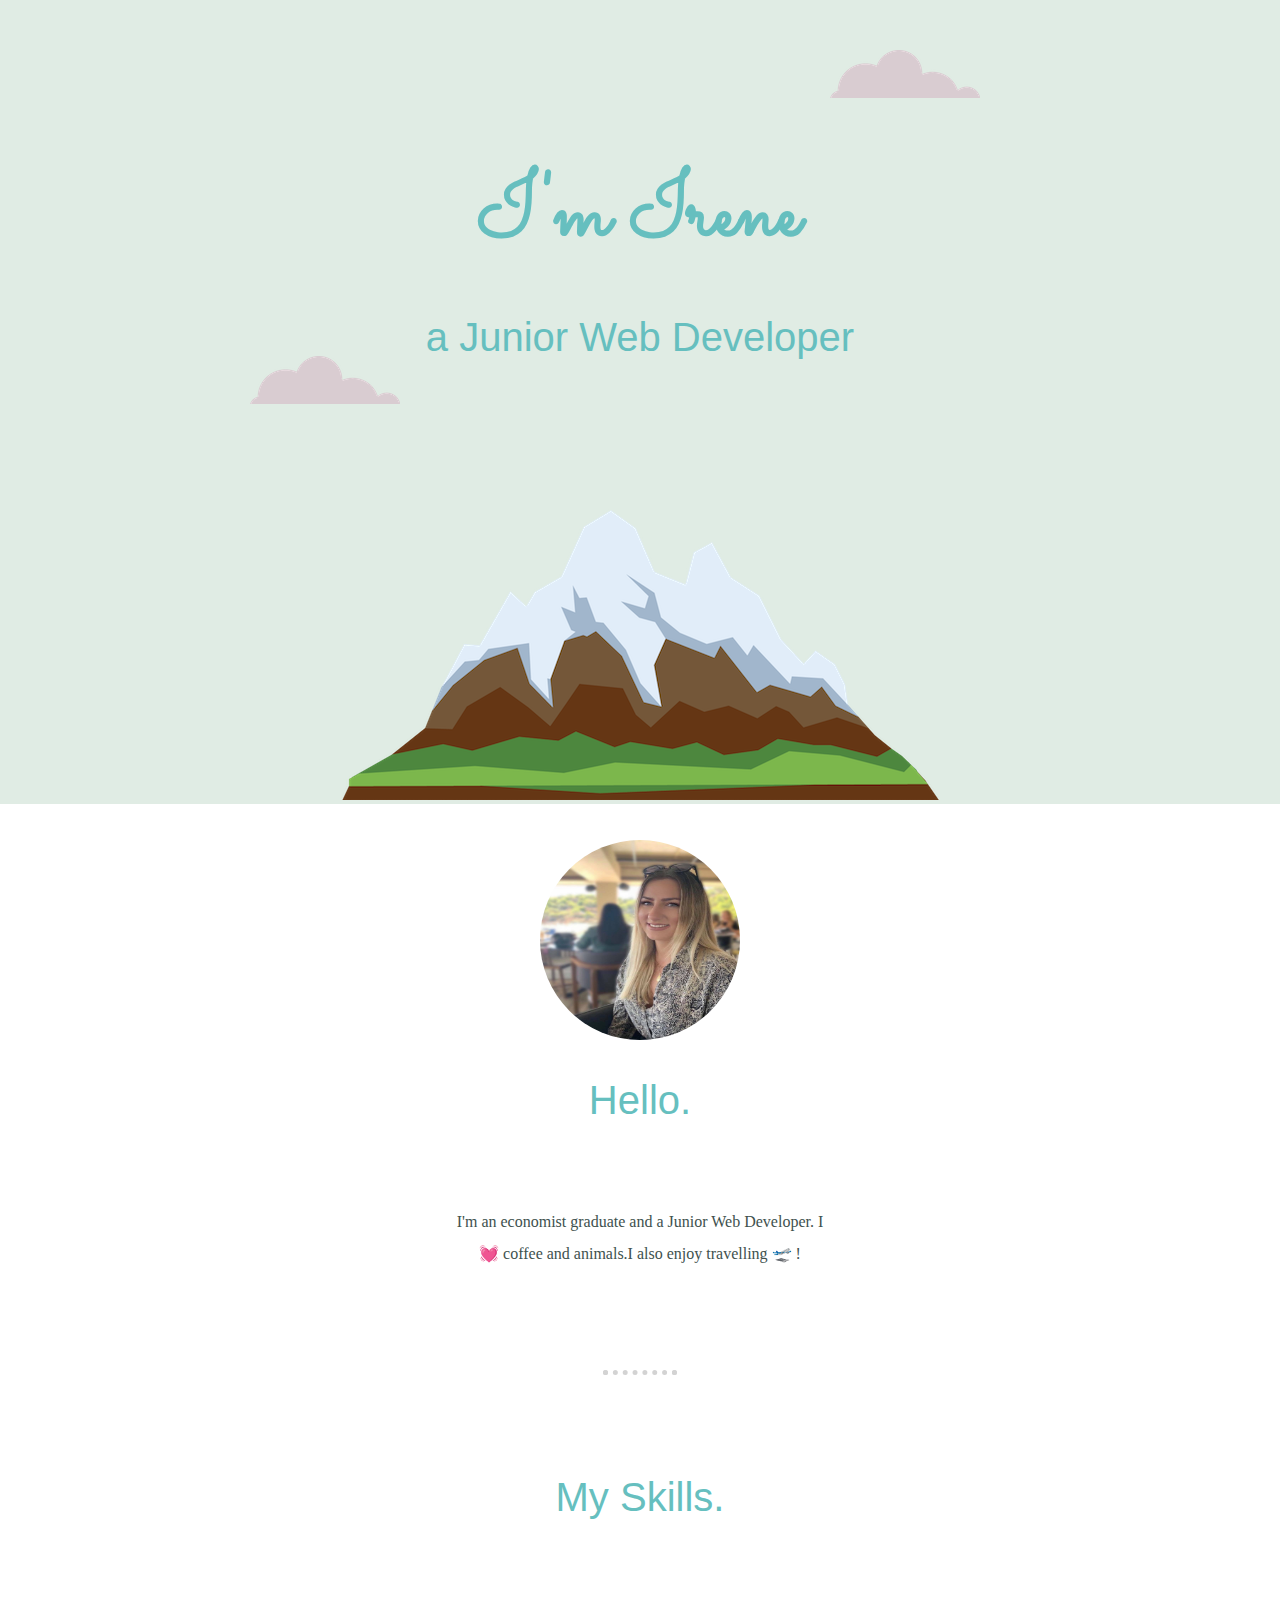
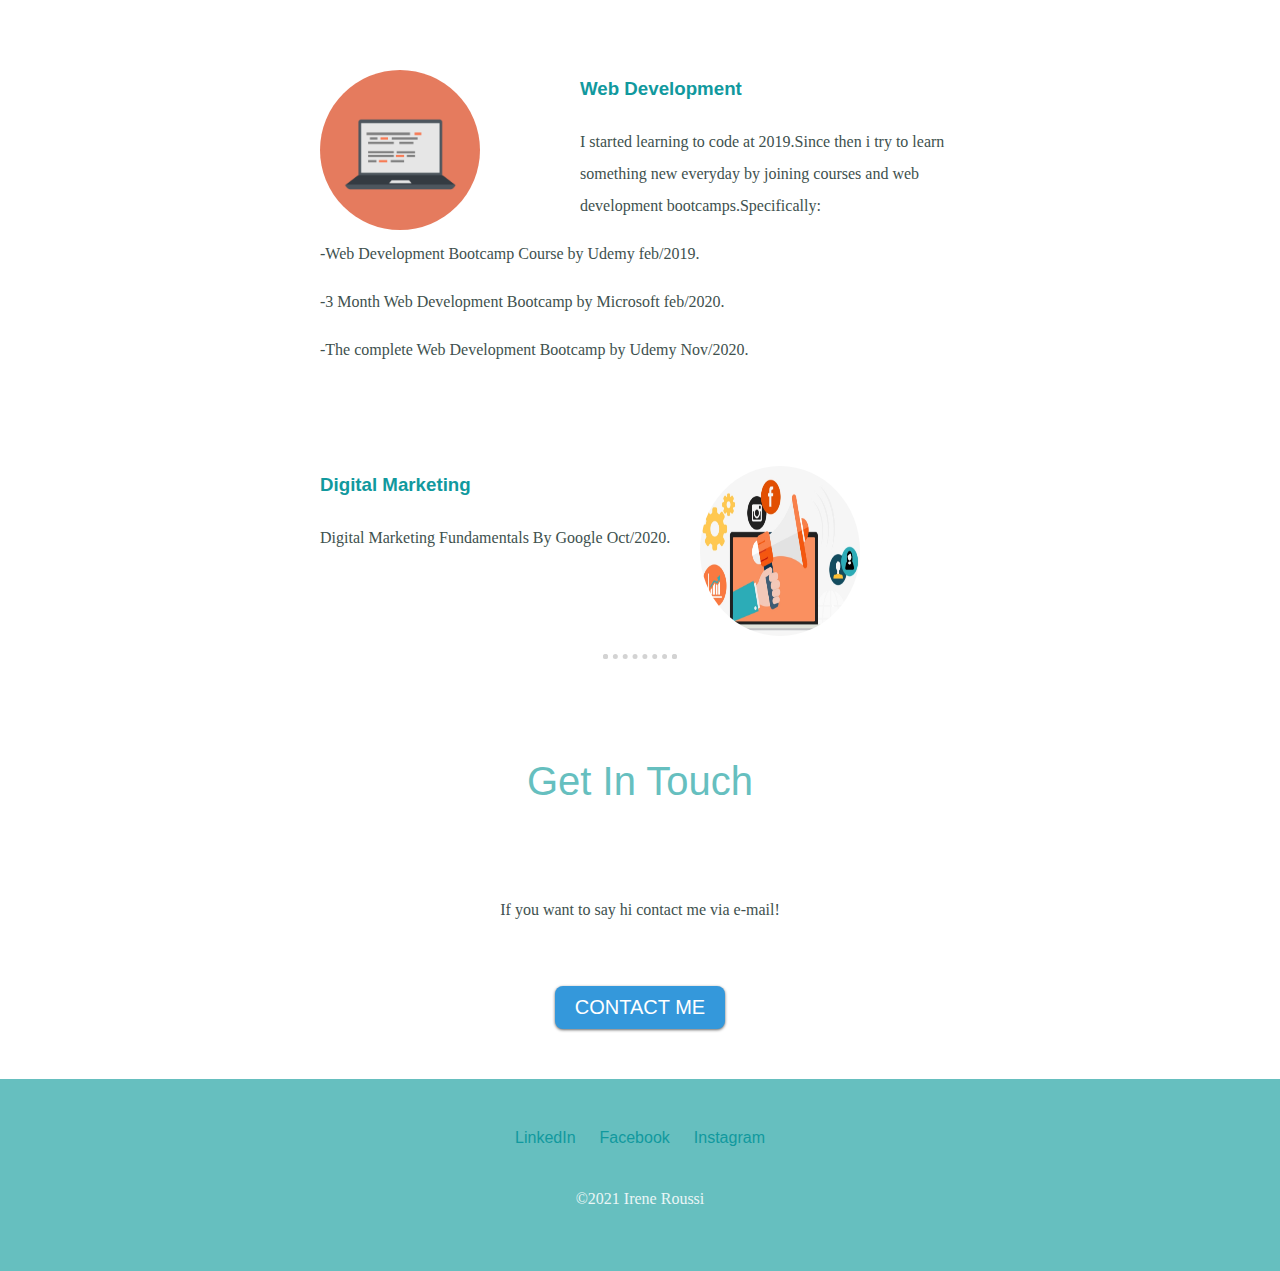
<file: Css  - Μy online cv/index.html>
<!DOCTYPE html>
<html lang="en" dir="ltr">

<head>
  <meta charset="utf-8">
  <title></title>
  <link rel="stylesheet" href="css/styles.css">
  <link rel="icon" href="images/favicon-32x32.png">
  <link href='https://fonts.googleapis.com/css?family=Sacramento' rel='stylesheet'>
</head>

<body>
  <div class="top-container">
    <img class='top-cloud' src="images/cloud.png" alt="cloud image">
    <h1>I'm Irene</h1>
    <h2>a Junior Web Developer</h2>
    <img class='bottom-cloud' src="images/cloud.png" alt="cloud image">
    <img class='mountain' src="images/mountain.png" alt="mountain image">
  </div>


    <div class="middle-container">
      <div class="profile">
        <br>
        <br>
        <img class='my-image' src="images/irene.jpg" alt="my profile picture">
        <h2>Hello.</h2>
        <p class='intro'>I'm an economist graduate and a Junior Web Developer. I &#128147; coffee and animals.I also enjoy travelling &#128747; !</p>

      </div>
      <hr>
      <div class="skills">
        <h2>My Skills.</h2>
        <div class="skill-row">
          <img class="coding" src="images/computer.png" alt="coding image">
          <h3>Web Development</h3>
          <p>I started learning to code at 2019.Since then i try to learn something new everyday by joining courses and web development bootcamps.Specifically:</p>

          <p>-Web Development Bootcamp Course by Udemy feb/2019.</p>
          <p>-3 Month Web Development Bootcamp by Microsoft feb/2020.</p>
          <p>-The complete Web Development Bootcamp by Udemy Nov/2020. </p>

        </div>
        <div class="skill-row">
          <img class="marketing" src="images/marketing.png" alt="marketing image">
          <h3>Digital Marketing</h3>
          <p>Digital Marketing Fundamentals By Google Oct/2020.</p>
        </div>
      </div>


    <hr>

      <div class="contact-me">
        <h2>Get In Touch</h2>

        <p class='contact'>If you want to say hi contact me via e-mail!</p>
         <button class="btn" onclick="location.href='mailto:eiriniroussi17@gmail.com';">CONTACT ME</button>
      </div>
    </div>
    <div class="bottom-container">
      <a class="footer-link" href="https://www.linkedin.com/in/eirini-roussi/">LinkedIn</a>
      <a class="footer-link" href="https://www.facebook.com/roussi.eirini/">Facebook</a>
      <a class="footer-link" href="https://www.instagram.com/eirini_roussi/">Instagram</a>
      <p class='copyright'> ©2021 Irene Roussi</p>

    </div>


</body>

</html>
</file>
<file: Css  - Μy online cv/css/styles.css>
.top-container {
  background-color: #e0ece4;
  position: relative;
  padding-top: 100px;

}

body {
  font-family: 'Merriweather', serif;
  margin: 0;
  text-align: center;
  color: #40514E;

}

h1 {
  color: #66BFBF;
  margin:50px auto 0 auto;
  font-size: 90px;

  font-family: 'Sacramento' ;
}

h2 {
  font-weight: normal;
  color: #66BFBF;
  font-family: 'Montserrat', sans-serif;
  font-size: 2.5rem;
  padding-bottom: 50px ;


}

h3 {
  color:#11999E;
  font-family: 'Montserrat', sans-serif;
}

a{
  color:#11999E;
  font-family: 'Montserrat', sans-serif;
  margin:20px 10px;
  text-decoration: none;
}
a:hover{
  color: #eaf6f6;
}

p{
  line-height:2;
}

.intro{
  width:30% ;
  margin:auto;
}


.bottom-cloud {
  position: absolute;
  left: 250px;
  bottom: 400px;
}

.top-cloud {
  position: absolute;
  right: 300px;
  top: 50px;
}




.my-image {
  height: 200px ;
  border-radius: 100%;
  width: 200px ;
}



.middle-container{

  background-color:white;


}


.skills{
  margin-top:100px ;
}

.bottom-container{
  background-color:#66BFBF;
  padding: 50px 0 20px;

}

.coding{
  border-radius: 100%;
  width: 25%;
  float: left;
  margin-right: 100px;
}

ul {
  clear: left;
}

li{
  text-align: center;
}



.marketing {
  width: 25%;
  border-radius:100%;
  height: 170px;
  float: right;
  margin-right: 100px;


}





.btn {
  border-width: 0;
    margin-bottom:50px;
    background: #11CDD4;
    background-image: -webkit-linear-gradient(top, #11CDD4, #11999E);
    background-image: -moz-linear-gradient(top, #11CDD4, #11999E);
    background-image: -ms-linear-gradient(top, #11CDD4, #11999E);
    background-image: -o-linear-gradient(top, #11CDD4, #11999E);
    background-image: linear-gradient(to bottom, #11CDD4, #11999E);
    -webkit-border-radius: 8;
    -moz-border-radius: 8;
    border-radius: 8px;
    -webkit-box-shadow: 0px 1px 3px #666666;
    -moz-box-shadow: 0px 1px 3px #666666;
    box-shadow: 0px 1px 3px #666666;
    font-family: Arial;
    color: #ffffff;
    font-size: 20px;
    background: #3498db;
    padding: 10px 20px 10px 20px;
    text-decoration: none;
  }

  .btn:hover {
    background: #30E3CB;
    background-image: -webkit-linear-gradient(top, #30E3CB, #2BC4AD);
    background-image: -moz-linear-gradient(top, #30E3CB, #2BC4AD);
    background-image: -ms-linear-gradient(top, #30E3CB, #2BC4AD);
    background-image: -o-linear-gradient(top, #30E3CB, #2BC4AD);
    background-image: linear-gradient(to bottom, #30E3CB, #2BC4AD);
    text-decoration: none;
  }



.copyright{
  background-color:#66BFBF;
  color: #eaf6f6;
  font-size: 0,75rem;
  padding:20px 0;


}

.skill-row{
  text-align: left;
  width: 50%;
  margin:100px auto 100px auto;
  line-height: 2 ;
}

.contact-me{
  margin-top:100px ;
}

.contact{
  width:30% ;
  margin:40px auto 60px;
}


.footer-link{
  color:#11999E;
}


hr{
  background-color: inherit;
  border-style: dotted;
  border-bottom: 0;
  width: 5% ;
  border-color: lightgray;
  border-width: 5px ;
  margin: 100px auto;
}
</file>
